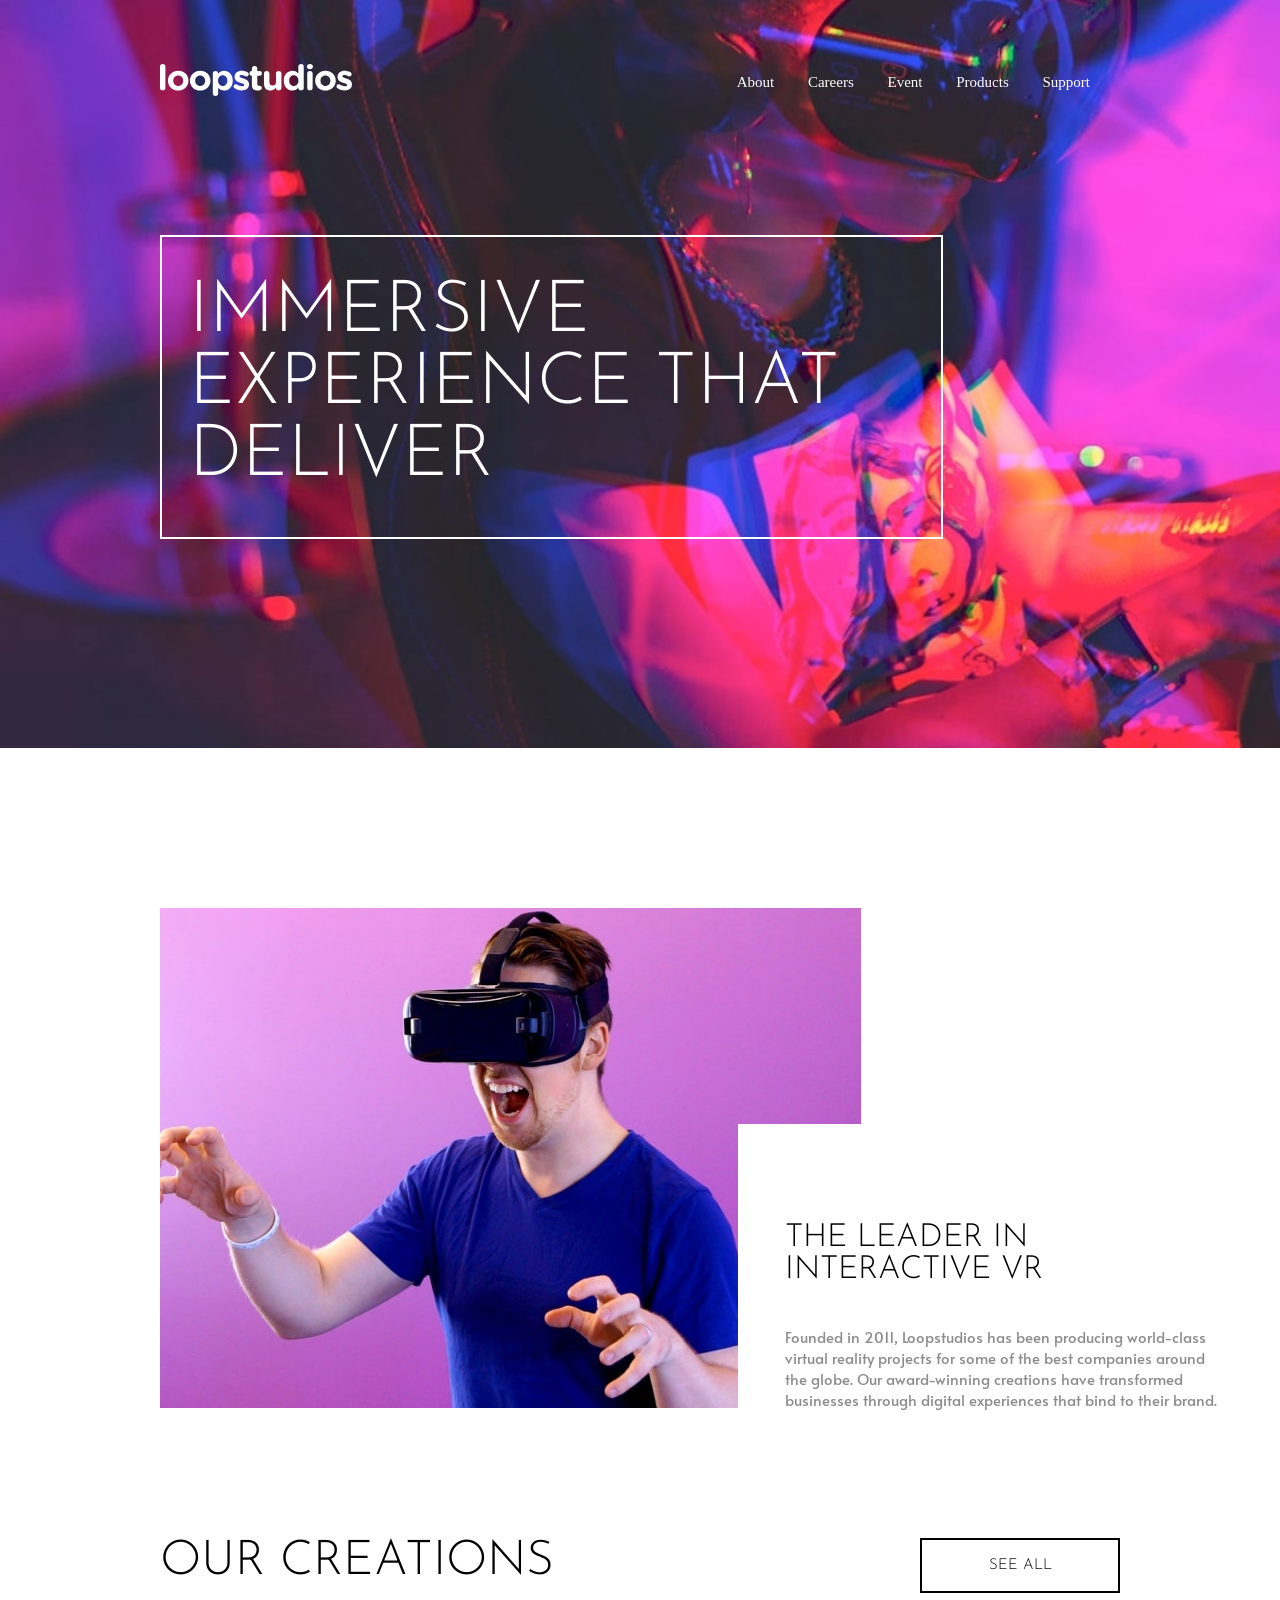
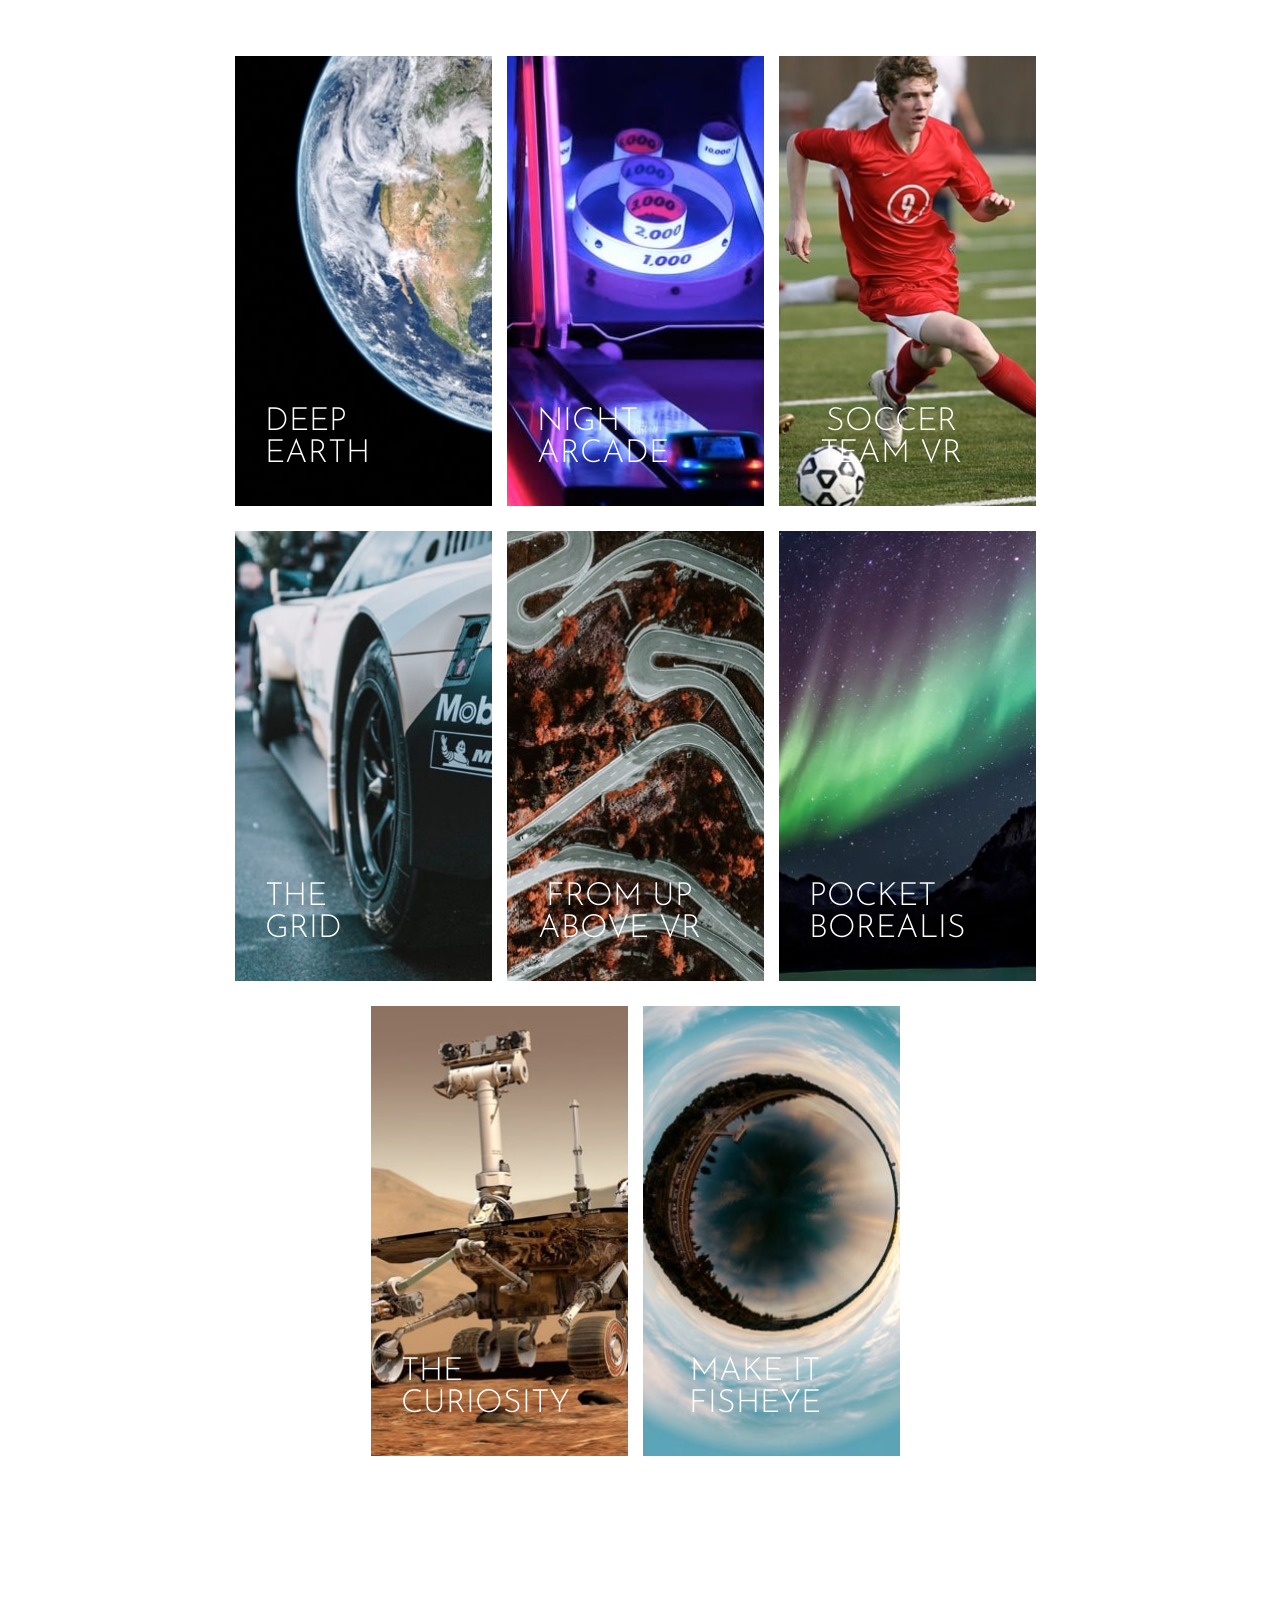
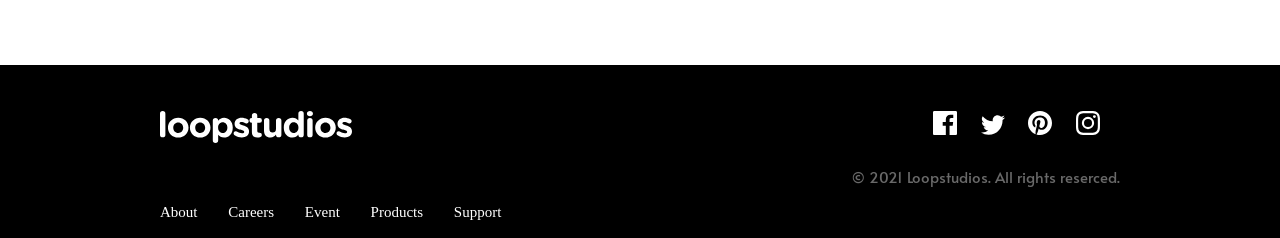
<file: index.html>
<!DOCTYPE html>
<html lang="en">
<head>
    <meta charset="UTF-8">
    <meta http-equiv="X-UA-Compatible" content="IE=edge">
    <meta name="viewport" content="width=device-width, initial-scale=1.0">
    <title>Week 6 - Submision</title>
    <link rel="shortcut icon" href="images/favicon-32x32.png" type="image/x-icon">
    <link rel="stylesheet" href="sass/main.min.css">
</head>
<body>
    <body>
    <header>
        <nav>
            <img src="images/icon/logo.svg" alt="">

            <ul class="navigasi">
                <li><a href="">About</a><div></div></li>
                <li><a href="">Careers</a><div></div></li>
                <li><a href="">Event</a><div></div></li>
                <li><a href="">Products</a><div></div></li>
                <li><a href="">Support</a><div></div></li>
            </ul>
            <img class="icon-hamburger" src="images/icon/icon-hamburger.svg" alt="">
        </nav>
        <h1 class="motto">immersive experience that deliver</h1>
    </header>

    <main>
        <article >
            <section class="promosi-1">
                <div class="img-content"></div>
                <div class="text-content">
                    <h2>
                    the leader in interactive vr
                </h2>
                <p>
                 Founded in 2011, Loopstudios has been producing world-class virtual reality projects for some of the best companies around the globe. Our award-winning creations have transformed businesses through digital experiences that bind to their brand.
                </p>
                </div>
            </section>
            <section class="promosi-2">
              <div class="header">
                    <h2>our creations</h2>
                 <p id="seeAllDekstop">See All</p>
              </div>
                <div>
                    <div class="image-promosi-2">
                        <h3>
                            deep earth
                        </h3>
                    </div>
                    <div class="image-promosi-2">
                        <h3>
                            night arcade 
                        </h3>
                    </div>
                    <div class="image-promosi-2"><h3>
                        soccer team vr
                    </h3></div>
                    <div class="image-promosi-2">
                        <h3>the grid</h3>
                    </div>
                    <div class="image-promosi-2">
                        <h3>from up above vr</h3>
                    </div>
                    <div class="image-promosi-2">
                        <h3>pocket borealis</h3>
                    </div>
                    <div class="image-promosi-2">
                        <h3>the curiosity</h3>
                    </div>
                    <div class="image-promosi-2">
                        <h3>make it fisheye</h3>
                    </div>
                </div>
                <p id="seeAllMobile">See All</p>
            </section>
        </article>
    </main>
    
    <footer>
        <section class="footer-1">
                 <img src="images/icon/logo.svg" alt="" class="brand">

                 <ul class="navigasi">
                <li><a href="">About</a><div></div></li>
                <li><a href="">Careers</a><div></div></li>
                <li><a href="">Event</a><div></div></li>
                <li><a href="">Products</a><div></div></li>
                <li><a href="">Support</a><div></div></li>
            </ul>
            </div>
        </section>
        <section class="footer-2">
            <ul>
                <li><img src="images/icon/icon-facebook.svg" alt=""></li>
                <li><img src="images/icon/icon-twitter.svg" alt=""></li>
                <li><img src="images/icon/icon-pinterest.svg" alt=""></li>
                <li><img src="images/icon/icon-instagram.svg" alt=""></li>
            </ul>
            <p>
                	&copy; 2021 Loopstudios. All rights reserced.
            </p>
        </section>
    </footer>
</body>
</body>
</html>
</file>
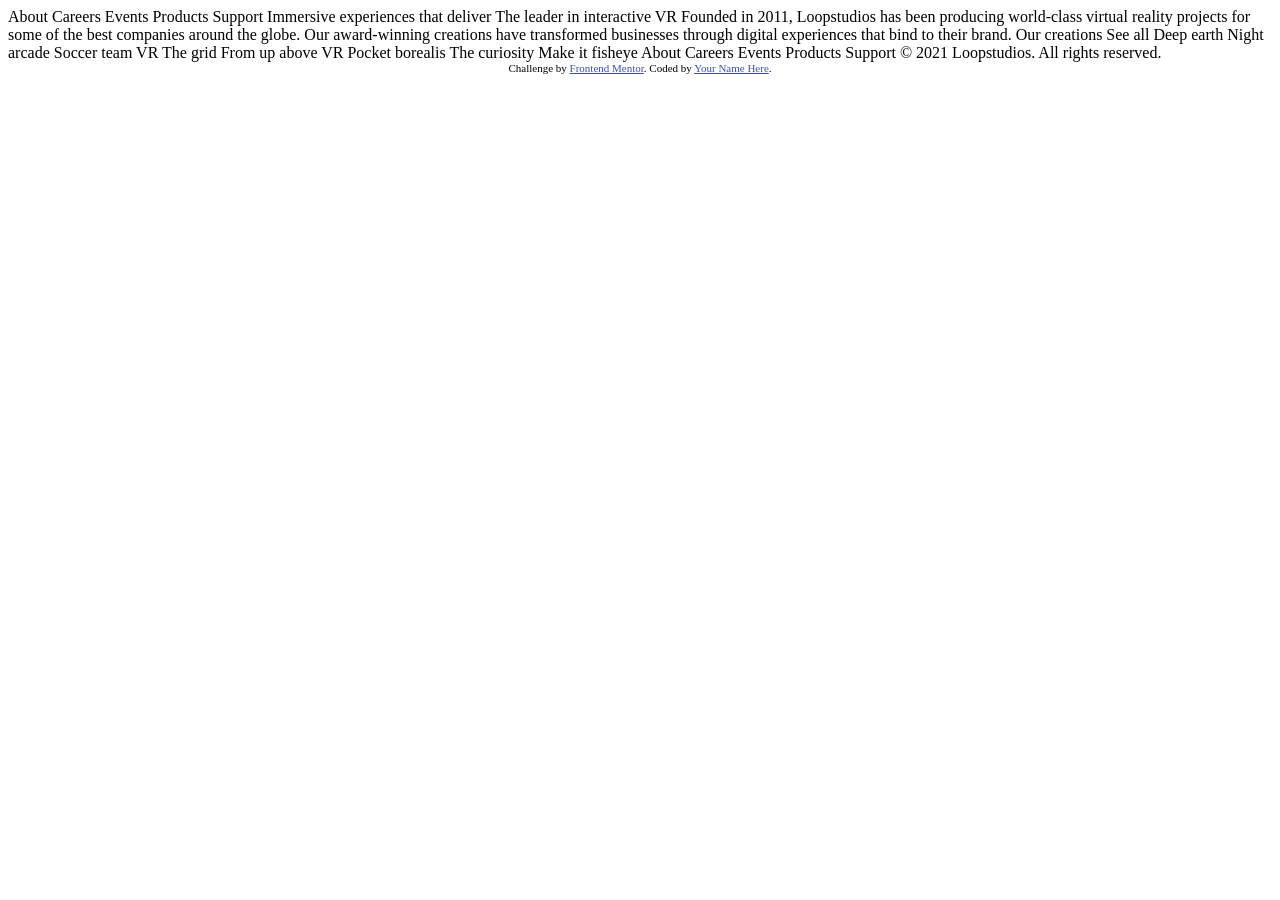
<file: text.html>
<!DOCTYPE html>
<html lang="en">
<head>
  <meta charset="UTF-8">
  <meta name="viewport" content="width=device-width, initial-scale=1.0"> <!-- displays site properly based on user's device -->

  <link rel="icon" type="image/png" sizes="32x32" href="./images/favicon-32x32.png">
  
  <title>Frontend Mentor | Loopstudios landing page</title>

  <!-- Feel free to remove these styles or customise in your own stylesheet 👍 -->
  <style>
    .attribution { font-size: 11px; text-align: center; }
    .attribution a { color: hsl(228, 45%, 44%); }
  </style>
</head>
<body>
  About
  Careers
  Events
  Products
  Support

  Immersive experiences that deliver

  The leader in interactive VR

  Founded in 2011, Loopstudios has been producing world-class virtual reality 
  projects for some of the best companies around the globe. Our award-winning 
  creations have transformed businesses through digital experiences that bind 
  to their brand.

  Our creations

  See all

  Deep earth
  Night arcade
  Soccer team VR
  The grid
  From up above VR
  Pocket borealis
  The curiosity
  Make it fisheye

  About
  Careers
  Events
  Products
  Support

  © 2021 Loopstudios. All rights reserved.

  <div class="attribution">
    Challenge by <a href="https://www.frontendmentor.io?ref=challenge" target="_blank">Frontend Mentor</a>. 
    Coded by <a href="#">Your Name Here</a>.
  </div>
</body>
</html>
</file>
<file: sass/main.min.css>
@import url("https://fonts.googleapis.com/css2?family=Alata&family=Josefin+Sans:wght@300&display=swap");article .promosi-2 .header #seeAllDekstop,article .promosi-2 #seeAllMobile{padding:18px 48px;border:2px solid black;width:100px;display:inline-block;margin-top:15px}article .promosi-2 .header #seeAllDekstop:hover,article .promosi-2 #seeAllMobile:hover{cursor:pointer;background-color:#000;color:#fff}article .promosi-1 .text-content p,footer .footer-1 h1,footer .footer-2 p{font-family:'Alata', sans-serif;font-weight:400}article .promosi-2 .header #seeAllDekstop,article .promosi-2 #seeAllMobile,header .motto,article .promosi-1 .text-content h2,article .promosi-2,article .promosi-2 .header h2,article .promosi-2 div.image-promosi-2 h3{text-transform:uppercase;font-family:'Josefin Sans', sans-serif;font-weight:300}*{margin:0;padding:0}body{font-size:15px}header{background-image:url("../images/mobile/image-hero.jpg");background-size:cover;background-repeat:no-repeat;padding:30px}header .motto{font-size:3.125rem;padding:30px;color:#fff;border:2px solid #fff;margin-top:200px;margin-bottom:300px}header .icon-hamburger{display:block;float:right;padding-top:8px}header .navigasi{display:none}main{padding:125px 30px}article .promosi-1{margin-bottom:115px}article .promosi-1 .img-content{background-image:url(../images/desktop/image-interactive.jpg);height:300px;background-size:415px;background-repeat:no-repeat;background-position:center}article .promosi-1 .text-content{text-align:center}article .promosi-1 .text-content h2{font-size:2rem;margin-top:62px;margin-bottom:40px}article .promosi-1 .text-content p{color:#8c8c8c}article .promosi-2{text-align:center}article .promosi-2 .header h2{font-size:2rem;margin-bottom:70px}article .promosi-2 .header #seeAllDekstop{display:none}article .promosi-2 div.image-promosi-2{height:150px;margin-bottom:25px;background-repeat:no-repeat;background-size:cover;background-position:center;color:#fff}article .promosi-2 div.image-promosi-2:hover{cursor:pointer;opacity:0.5}article .promosi-2 div.image-promosi-2:hover h3{color:#000}article .promosi-2 div.image-promosi-2 h3{font-size:32px;width:20px;padding:67px 0px 0px 30px}article .promosi-2 div.image-promosi-2:nth-child(1){background-image:url(../images/mobile/image-deep-earth.jpg)}article .promosi-2 div.image-promosi-2:nth-child(2){background-image:url(../images/mobile/image-night-arcade.jpg)}article .promosi-2 div.image-promosi-2:nth-child(3){background-image:url(../images/mobile/image-soccer-team.jpg)}article .promosi-2 div.image-promosi-2:nth-child(4){background-image:url(../images/mobile/image-grid.jpg)}article .promosi-2 div.image-promosi-2:nth-child(5){background-image:url(../images/mobile/image-from-above.jpg)}article .promosi-2 div.image-promosi-2:nth-child(6){background-image:url(../images/mobile/image-pocket-borealis.jpg)}article .promosi-2 div.image-promosi-2:nth-child(7){background-image:url(../images/mobile/image-curiosity.jpg)}article .promosi-2 div.image-promosi-2:nth-child(8){background-image:url(../images/mobile/image-fisheye.jpg)}article .promosi-2 div.image-promosi-2:nth-child(5) h3{width:165px}article .promosi-2 div.image-promosi-2:nth-child(3) h3{width:165px}article .promosi-2 div.image-promosi-2:last-child h3{width:165px}article .promosi-2 #seeAllMobile{display:inline-block}footer{background-color:#000;color:#fff;text-align:center;padding-top:24px;padding-bottom:74px}footer .brand{margin-top:46px}footer .footer-1 h1{color:#fff;margin-top:46px}footer .footer-1 ul{margin-top:27px;list-style:none;margin-bottom:17px}footer .footer-1 ul li{padding-top:30px}footer .footer-1 ul li a{text-align:center;color:#fff;text-decoration:none}footer .footer-2 ul{list-style:none;margin-top:46px;margin-bottom:27px}footer .footer-2 ul li{display:inline;margin-right:20px}footer .footer-2 p{color:dimgray}@media screen and (min-width: 1280px){body{max-width:1430px;margin:0px auto}header{max-width:1116px;background-image:url("../images/desktop/image-hero.jpg");padding:64px 160px}header .icon-hamburger{display:none}header .navigasi{float:right;display:inline;list-style:none;padding-top:10px}header .navigasi li{display:inline-block;margin-right:30px}header .navigasi li:hover div{width:20px;margin-left:14px;border-bottom:2px solid #fff;margin-top:5px}header .navigasi li a{padding-bottom:10px;text-align:center;width:20px;color:#fff;text-decoration:none}header .motto{font-size:4.5rem;padding:40px 100px 44px 27px;width:652px;margin-top:135px;margin-bottom:145px}main{padding:160px 160px 0px 160px}article .promosi-1{max-width:963px}article .promosi-1 .img-content{background-image:url(../images/desktop/image-interactive.jpg);height:500px;width:73%;background-size:cover;background-repeat:no-repeat;background-position:left}article .promosi-1 .text-content{text-align:left;padding-top:36px;padding-left:47px;width:445px;float:right;background-color:#fff;margin-top:-284px;margin-right:-110px}article .promosi-2{margin-bottom:184px}article .promosi-2 .header{text-align:left}article .promosi-2 .header h2{margin-top:15px;font-size:48px;display:inline-block}article .promosi-2 .header #seeAllDekstop{display:block;float:right;text-align:center}article .promosi-2 #seeAllMobile{display:none}article .promosi-2 div.image-promosi-2{height:450px;width:257px;display:inline-block;margin-right:10px}article .promosi-2 div.image-promosi-2 h3{padding:350px 0px 0px 30px}article .promosi-2 div.image-promosi-2:nth-child(1){background-image:url(../images/desktop/image-deep-earth.jpg)}article .promosi-2 div.image-promosi-2:nth-child(2){background-image:url(../images/desktop/image-night-arcade.jpg)}article .promosi-2 div.image-promosi-2:nth-child(3){background-image:url(../images/desktop/image-soccer-team.jpg)}article .promosi-2 div.image-promosi-2:nth-child(4){background-image:url(../images/desktop/image-grid.jpg)}article .promosi-2 div.image-promosi-2:nth-child(5){background-image:url(../images/desktop/image-from-above.jpg)}article .promosi-2 div.image-promosi-2:nth-child(6){background-image:url(../images/desktop/image-pocket-borealis.jpg)}article .promosi-2 div.image-promosi-2:nth-child(7){background-image:url(../images/desktop/image-curiosity.jpg)}article .promosi-2 div.image-promosi-2:nth-child(8){background-image:url(../images/desktop/image-fisheye.jpg)}article .promosi-2 div.image-promosi-2:nth-child(5) h3{width:165px}article .promosi-2 div.image-promosi-2:last-child h3{width:165px}footer{text-align:left;display:flex;padding:0px 160px}footer .footer-1{flex-grow:1}footer .footer-1 ul li{margin-right:27px;display:inline-block}footer .footer-1 ul li:hover div{width:20px;margin-left:14px;border-bottom:2px solid #fff;margin-top:5px}footer .footer-2{flex-grow:1;text-align:right}}
</file>
